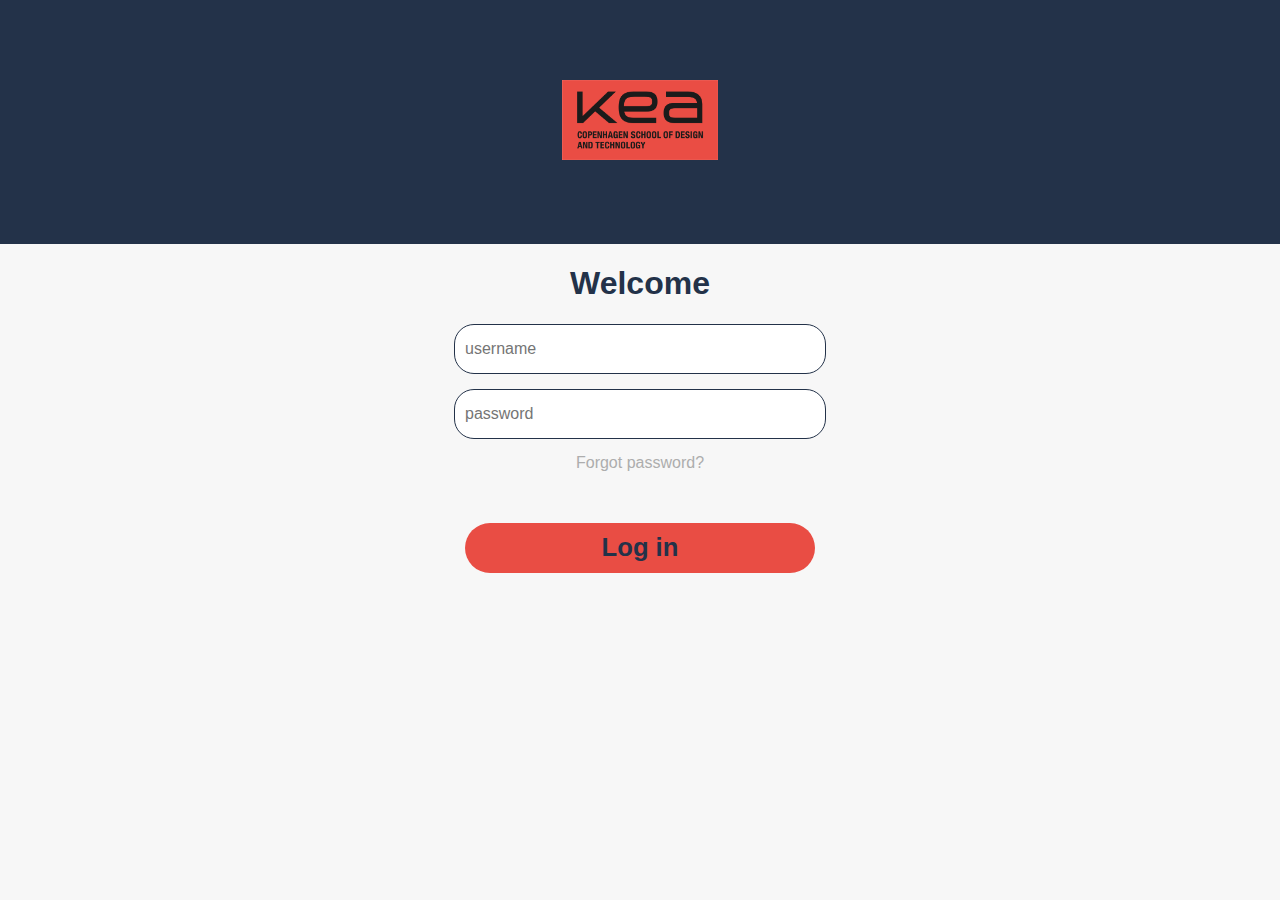
<file: index.html>
<!DOCTYPE html>
<html lang="en">
<head>
    <meta charset="UTF-8">
    <meta name="viewport" content="width=device-width, initial-scale=1.0">
    <meta http-equiv="X-UA-Compatible" content="ie=edge">
    <link rel="stylesheet" href="styles.css">
    <title>KEA</title>
</head>
<body>
    <div class="whitebg">
    <div class="blue">
    <img class="logo1" src="images/KEA_logo.jpg" alt="logo1" height="80">
    </div>
        <div class="container">
            <div class="login">
                <h1>Welcome</h1>
                <input type="email" placeholder="username" required><br>
                <input type="password" name="password" placeholder="password">
                <h4>Forgot password?</h4>
                <a class="login-btn" href="homepage/index.html">Log in</a>

            </div>
        </div>
    </div>


    <script src="scripts.js"></script>
</body>
</html>
</file>
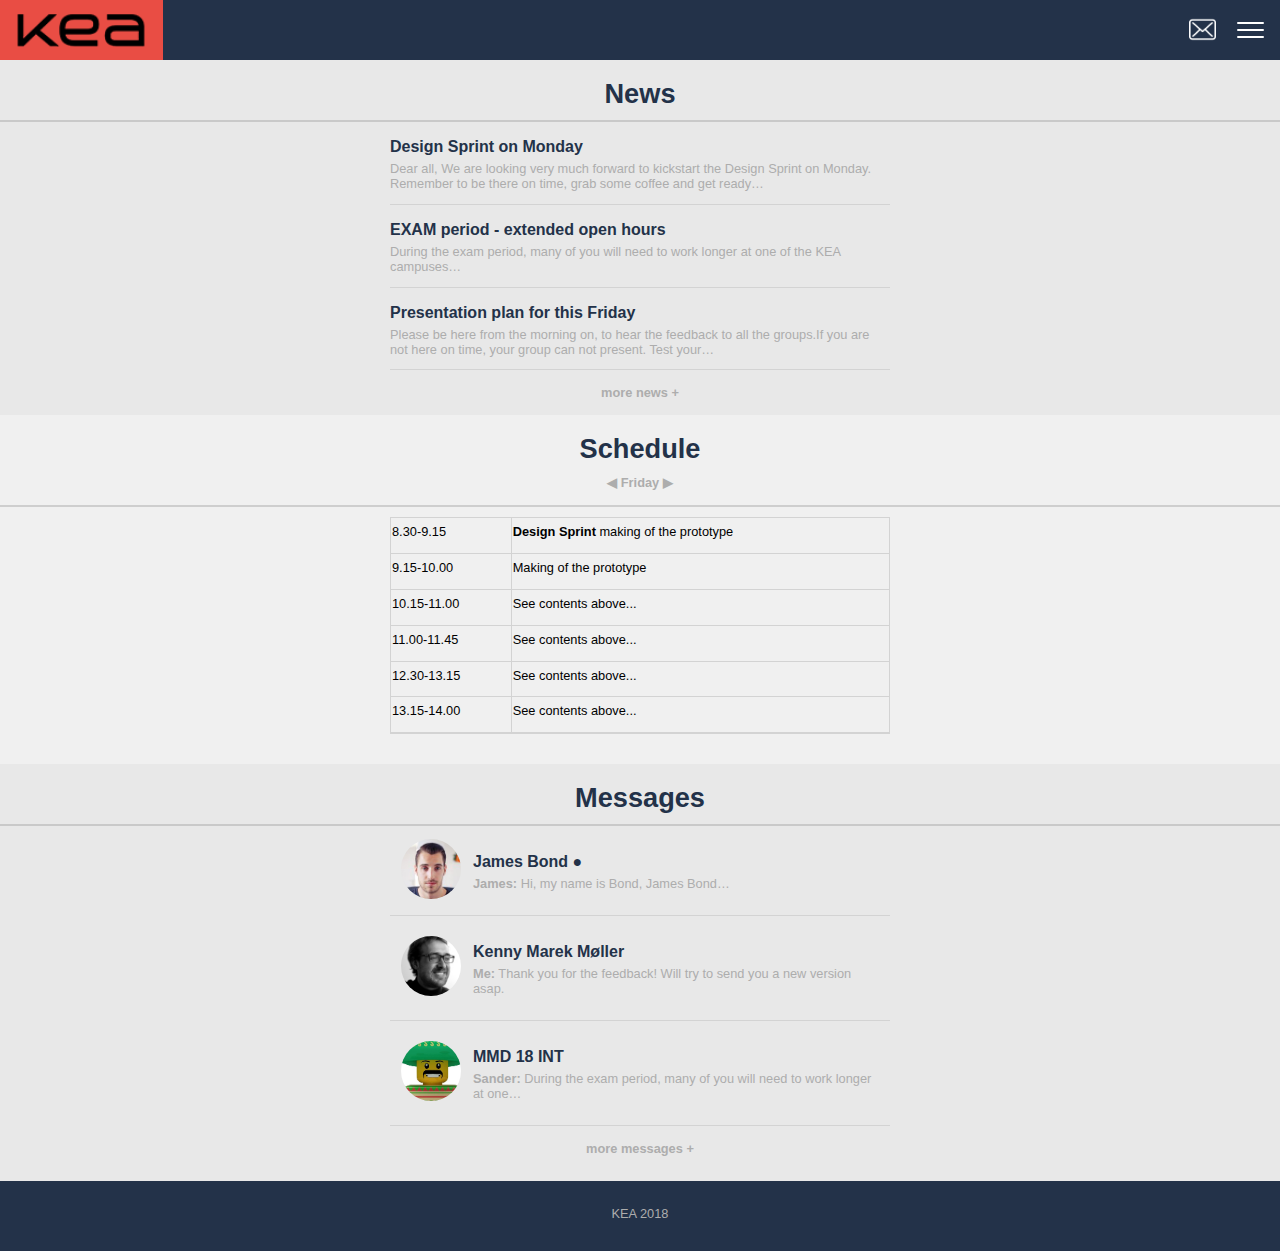
<file: homepage/index.html>
<!DOCTYPE html>
<html lang="en">
<head>
    <meta charset="UTF-8">
    <meta name="viewport" content="width=device-width, initial-scale=1.0">
    <meta http-equiv="X-UA-Compatible" content="ie=edge">
    <link rel="stylesheet" href="../styles.css">
    <title>KEA</title>
</head>
<body>
    <nav>
    <header class="header">
        <a href="#" class="logo">
            <img src="../images/logoSSS.png" alt="fronter 2.0 logo">
        </a>
        <input type="checkbox" id="nav-toggle">
        <a href="../messages/index.html" class="letter">
            <img src="../images/letter.png" alt="logoS" height="27">
        </a>
        <label for="nav-toggle" class="nav-toggle-label"><span></span></label>
        <nav class="grid-nav">
            <ul>
                <li><a href="#">Home</a></li>

                <li><a href="#">News</a></li>

                <li><a href="#">Schedule</a></li>

                <li><a href="../messages/index.html">Messages</a></li>

                <li><a href="#">Submissions</a></li>

                <li><a href="#">Contact</a></li>

                <li><a href="../index.html">Sign out</a></li>

                <li><a href="#">EN / DK</a></li>
            </ul>
        </nav>
    </header>
    </nav>


    <!-- <div class="container"> -->
        <section class="layout_news">
            <div class="content">
                <div class="heading">
                    <h2>News</h2>
                    <div class="line"></div>
                </div>
                <div class="container">
                    <div class="news-text">
                        <h3>Design Sprint on Monday</h3>
                        <p>Dear all, We are looking very much forward to kickstart the Design Sprint on Monday. Remember to be there on time, grab some coffee and get ready…</p>
                    </div>
                    <div class="news-text">
                        <h3>EXAM period - extended open hours</h3>
                        <p>During the exam period, many of you will need to work longer at one of the KEA campuses…</p>
                    </div>
                    <div class="news-text">
                        <h3>Presentation plan for this Friday</h3>
                        <p>Please be here from the morning on, to hear the feedback to all the groups.If you are not here on time, your group can not present. Test your…</p>
                    </div>
                        <div class="readmore">
                            <h5>more news +</h5>
                        </div>
                    </div>
                </div>
        </section>
        <section class="layout_schedule">
            <div class="content">
                <div class="heading">
                    <h2>Schedule</h2>
                    <h5>◀︎ Friday ▶︎</h5>
                    <div class="line"></div>
                </div>
                <div class="container">
                    <div class="news-text">
                            <table>
                                <tr>
                                    <td>
                                        <p>8.30-9.15</p>
                                    </td>
                                    <td>
                                        <p><strong>Design Sprint</strong> making of the prototype</p>
                                    </td>
                                </tr>
                                <tr>
                                    <td>
                                        <p>9.15-10.00</p>
                                    </td>
                                    <td>
                                        <p> Making of the prototype</p>
                                    </td>
                                </tr>
                                <tr>
                                    <td>
                                        <p>10.15-11.00</p>
                                    </td>
                                    <td>
                                        <p> See contents above...</p>
                                    </td>
                                </tr>
                                <tr>
                                    <td>
                                        <p>11.00-11.45</p>
                                    </td>
                                    <td>
                                        <p> See contents above...</p>
                                    </td>
                                </tr>
                                <tr>
                                    <td>
                                        <p>12.30-13.15</p>
                                    </td>
                                    <td>
                                        <p> See contents above...</p>
                                    </td>
                                </tr>
                                <tr>
                                    <td>
                                        <p>13.15-14.00</p>
                                    </td>
                                    <td>
                                        <p> See contents above...</p>
                                    </td>
                                </tr>
                            </table>

                    </div>
                    </div>
                </div>
        </section>
        <section class="layout_messages">
            <div class="content">
                <div class="heading">
                    <h2>Messages</h2>
                    <div class="line"></div>
                </div>
                <div class="container">
                    <div class="news-text">
                        <a href="../chat/index.html" class="messages_btn">
                            <table>
                                <tr>
                                    <td>
                                        <img src="../images/46.jpg" alt="jb" class="profile1">
                                    </td>
                                    <td>
                                        <h3>James Bond ●</h3>
                                        <p><strong>James:</strong> Hi, my name is Bond, James Bond…</p>
                                    </td>
                                </tr>
                            </table>
                        </a>
                        </div>
                        <div class="news-text">
                        <a href="#" class="messages_btn">
                            <table>
                                <tr>
                                    <td>
                                        <img src="../images/34.jpg" alt="jb" class="profile1">
                                    </td>
                                    <td>
                                        <h3>Kenny Marek Møller</h3>
                                        <p><strong>Me:</strong> Thank you for the feedback! Will try to send you a new version asap.</p>
                                    </td>
                                </tr>
                            </table>
                        </a>
                        </div>
                        <div class="news-text">
                        <a href="#" class="messages_btn">
                            <table>
                                <tr>
                                    <td>
                                        <img src="../images/6.jpg" alt="jb" class="profile1">
                                    </td>
                                    <td>
                                        <h3>MMD 18 INT</h3>
                                        <p><strong>Sander:</strong> During the exam period, many of you will need to work longer at one…</p>
                                    </td>
                                </tr>
                            </table>
                        </a>
                        </div>
                    </div>

                        <div class="readmore">
                            <h5>more messages +</h5>
                        </div>
                    </div>
        </section>
        <footer class="footerwatermark">
            <p>KEA 2018</p>
        </footer>



</body>
</html>
</file>
<file: styles.css>
body {
    background-color: #E8E8E8;
    margin: 0;
    padding: 0;
    font-family: "Helvetica";
}

/* NAVBAR*/

nav {
    height: 60px;
}

.header {
    background: #233249;
    color: white;
    text-align: center;
    position: fixed;
    z-index: 999;
    width: 100%;
    height:0px;
    border: none;
    padding: 30px 0 30px 0;
}

.logo img {
    height: 60px;
    width: auto;
    position: absolute;
    left: 0;
    top: 0;
}

.grid-nav {
    position: absolute;
    text-align: center;
    top: 100%;
    right: 0;
    background: #F7F7F7;
    width: 60%;
    border: none;
    transform: scale(1, 0);
    transform-origin: top;
    transition: transform 400ms ease-in-out;
    height: 100vh;
}

.grid-nav ul {
    margin: 0;
    padding: 0px .5em 0 .5em;
    list-style: none;
}

.grid-nav ul li {
    padding: 25px 0;
    border-bottom: .4px solid lightgray;
}

.grid-nav ul li a {
    color: #233249;
    text-decoration: none;
    font-size: 1em;
    text-transform: uppercase;
    opacity: 0;
    transition: opacity 150ms ease-in-out;
}

.grid-nav a:hover {
    text-decoration: underline,
}

/* Burger menu */

#nav-toggle {
    display: none;
}

#nav-toggle:checked ~ .grid-nav {
    transform: scale(1, 1);
}

#nav-toggle:checked ~ .grid-nav a {
    opacity: 1;
    transition: opacity 250ms ease-in-out 250ms;
}

.nav-toggle-label {
    position: absolute;
    top: 0;
    right: 0;
    margin-right: 1em;
    height: 100%;
    display: flex;
    align-items: center;
}

.letter {
    position: absolute;
    top: 16px;
    right: 0;
    margin-right: 4em;

}

.nav-toggle-label span,
.nav-toggle-label span::before,
.nav-toggle-label span::after {
    display: block;
    background: white;
    height: 2px;
    width: 1.7em;
    border-radius: 2px;
    position: relative;
}

.nav-toggle-label span::before,
.nav-toggle-label span::after {
    content: '';
    position: absolute;
}

.nav-toggle-label span::before {
    bottom: 7px;
}

.nav-toggle-label span::after {
    top: 7px;
}

/* BACKGROUNDS */

.message-box {
    text-align: left;
}

.bubble-bg1 {
    background-color: #233249;
    border-radius: 20px;
    margin: 20px 0;
    width: 300px;
}

.bubble-bg2 {
    background-color: #233249;
    border-radius: 20px;
    margin: 20px 0;
    width: 250px;
    margin-left: 120px;
}

.whitebg {
    background-color: #F7F7F7;
    height: 100vh;
}


/* layout */

.news-text {
    border-bottom: .4px solid lightgray;
}

.layout_news {
    background-color: #E8E8E8;
}

.layout_schedule {
    background-color: #F0F0F0;
    padding-bottom: 30px;
}

.content {
    padding-top: 8px;
}


.messages-bg {
    background-color: #233249;
    height: 60px;
    position: fixed;
    left: 0;
    bottom: 0;
    width: 100%;
    padding-left: 10px;

}

footer {
    margin-top: 10px;
    height: 70px;
    background-color: #233249;
    text-align: center;
}

.footerwatermark p{
    padding-top: 25px;
}

/* IMAGES */

.profile1 {
    height: 60px;
    width: auto;
    border-radius: 30px;
}

.profile2 {
    height: 40px;
    width: auto;
    border-radius: 30px;
}

.profile-chat {
    height: 20px;
    width: auto;
    border-radius: 30px;
}

.activity{
    margin-top: 0;
    margin-bottom: 5px;
    position: relative;
    bottom: 5px;
}

table {
    border-spacing: 10px;
}

.layout_schedule table {
    margin-top: 10px;
    border-collapse: collapse;
    width: 100%;
}

.layout_schedule td {
    border: .5px solid lightgray;
}

.layout_schedule h5 {
    margin: 0 0 15px 0;
    padding: 0;
}

.chat-table {
    margin: 0 auto;
    border-spacing: 0;
    display: inline-block;
}

input {
    margin-bottom: 15px;
    border: 1px solid #233249;
    border-radius: 20px;
    /* height: 30px; */
    width: 70%;
    font-size: 1em;
    padding: 15px 10px;
}

.text-field input {
    display: relative;
    padding: 10px 10px;
    width: 70%;
    margin: 0;
}

.text-field img {
    display: absolute;
    margin-top: 5px;
}

.messages {
    padding: 10px 10px;
    width: 100%;
}

.container {
    width: 90%;
    margin: 0 auto;
    max-width: 500px;
}

.blue {
    width: 100%;
    background-color: #233249;
    text-align: center;
    margin-bottom: 1em;
}

.icons {
    display: inline-block;

}

.line {
    width: 100%;
    border: .5px solid gray;
    opacity: .3;
}

.login {
    text-align: center;
}

.logo1 {
    padding: 80px 0;
}

a {
    text-decoration: none;
}

.login-btn {
    text-decoration: none;
    color: #233249;
    font-weight: bold;
    font-size: 1.6em;
    border-radius: 50px;
    margin: 2em 0;
    background-color: #E94D44;
    width: 70%;
    padding: .4em 0;
    display: block;
    margin-left: auto;
    margin-right: auto;
}

.messages_btn{
    text-decoration: none;
}

.backarrow {
    text-align: right;
}

.plus {
    position: absolute;
    right: 30px;
    transform: translateY(-40px);
}

.heading {
    text-align: center;
}

.readmore {
    text-align: center;
}

/* Typography */

h1 {
    color: #233249;
    font-size: 2em;
}

h2 {
    color: #233249;
    font-size: 1.7em;
    padding: 10px 0;
    margin: 0;
}

h3 {
    color: #233249;
    font-size: 1em;
    margin-bottom: 0;
}

h4 {
    color: #ADADAD;
    font-weight: lighter;
    margin: 0;
}

h5 {
    color: #ADADAD;
    font-size: .8em;
    padding: 15px 0;
    margin: 0;
}

p {
    color: #ADADAD;
    font-size: .8em;
    margin-top: 5px;
}

.chat-text {
    color: white;
    font-size: 1em;
    padding: 0;
    margin: 0;
}

.layout_schedule p {
    color: black;
}
</file>
